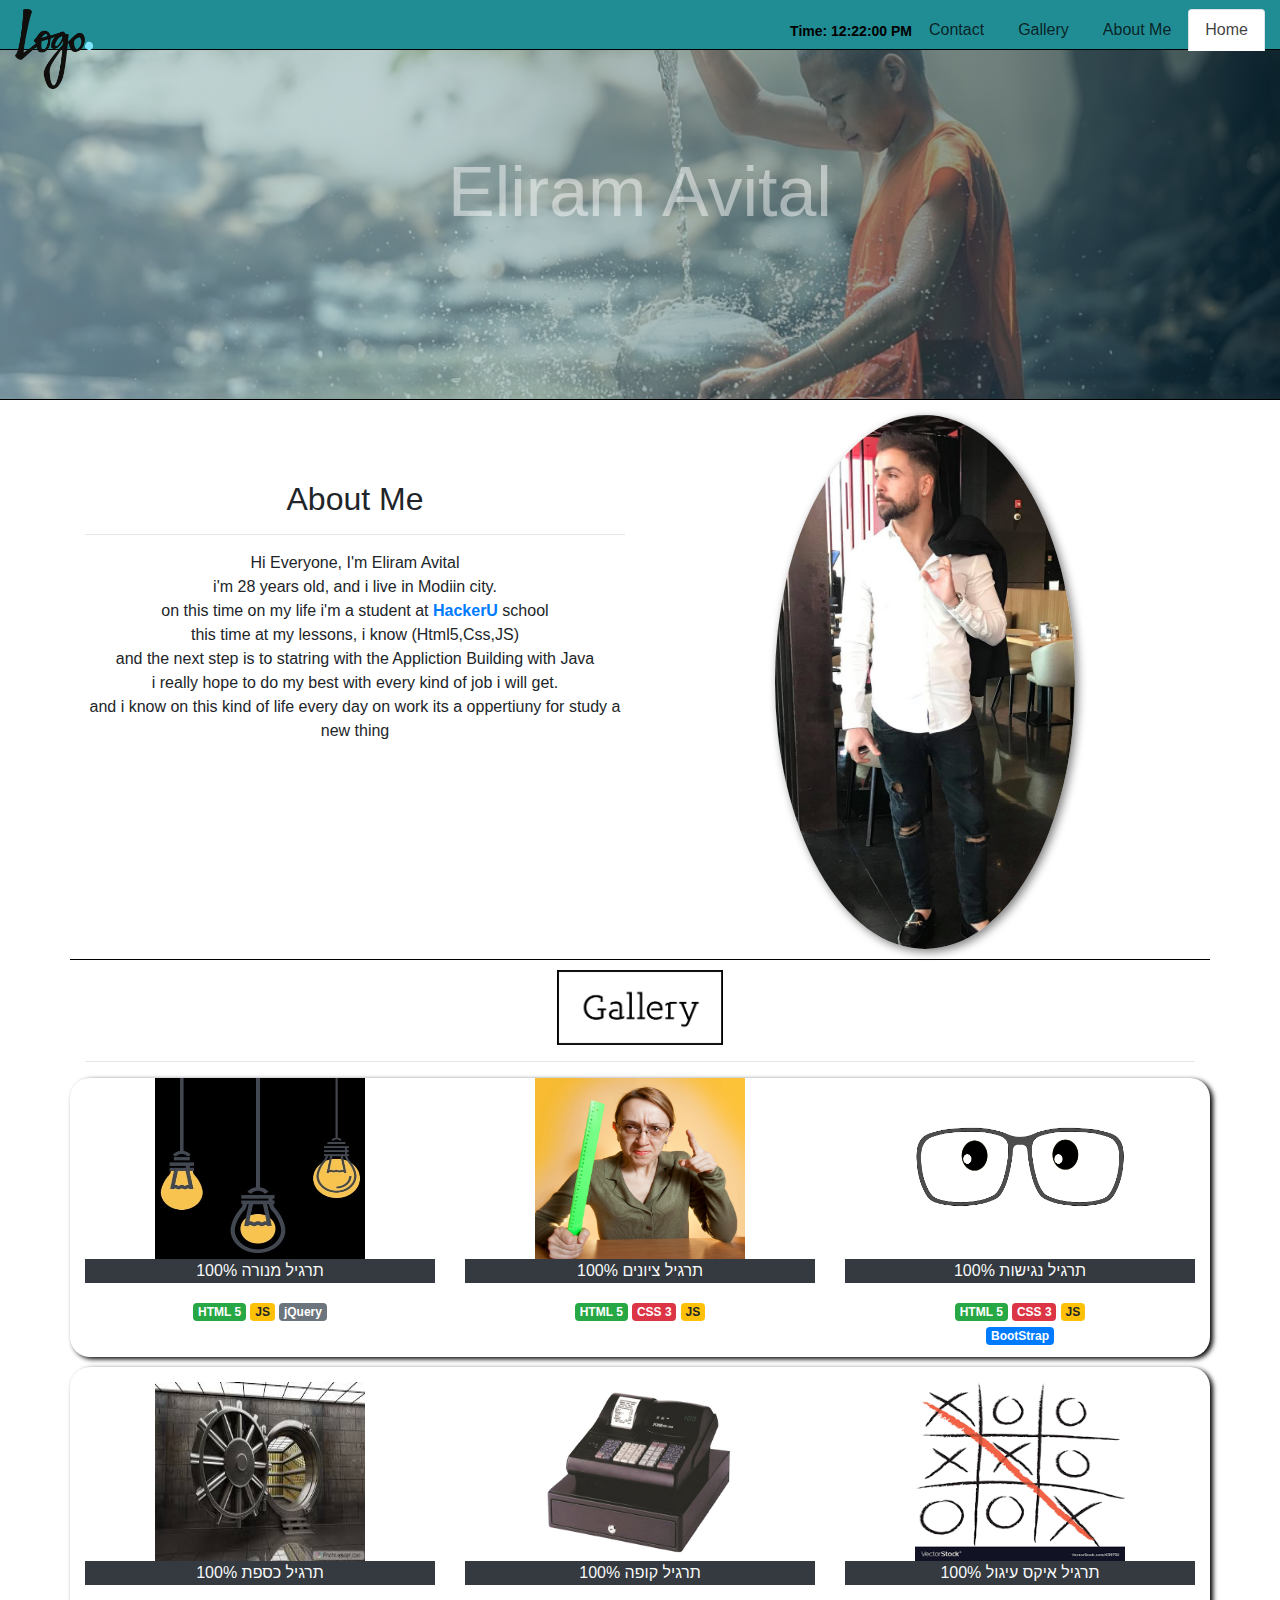
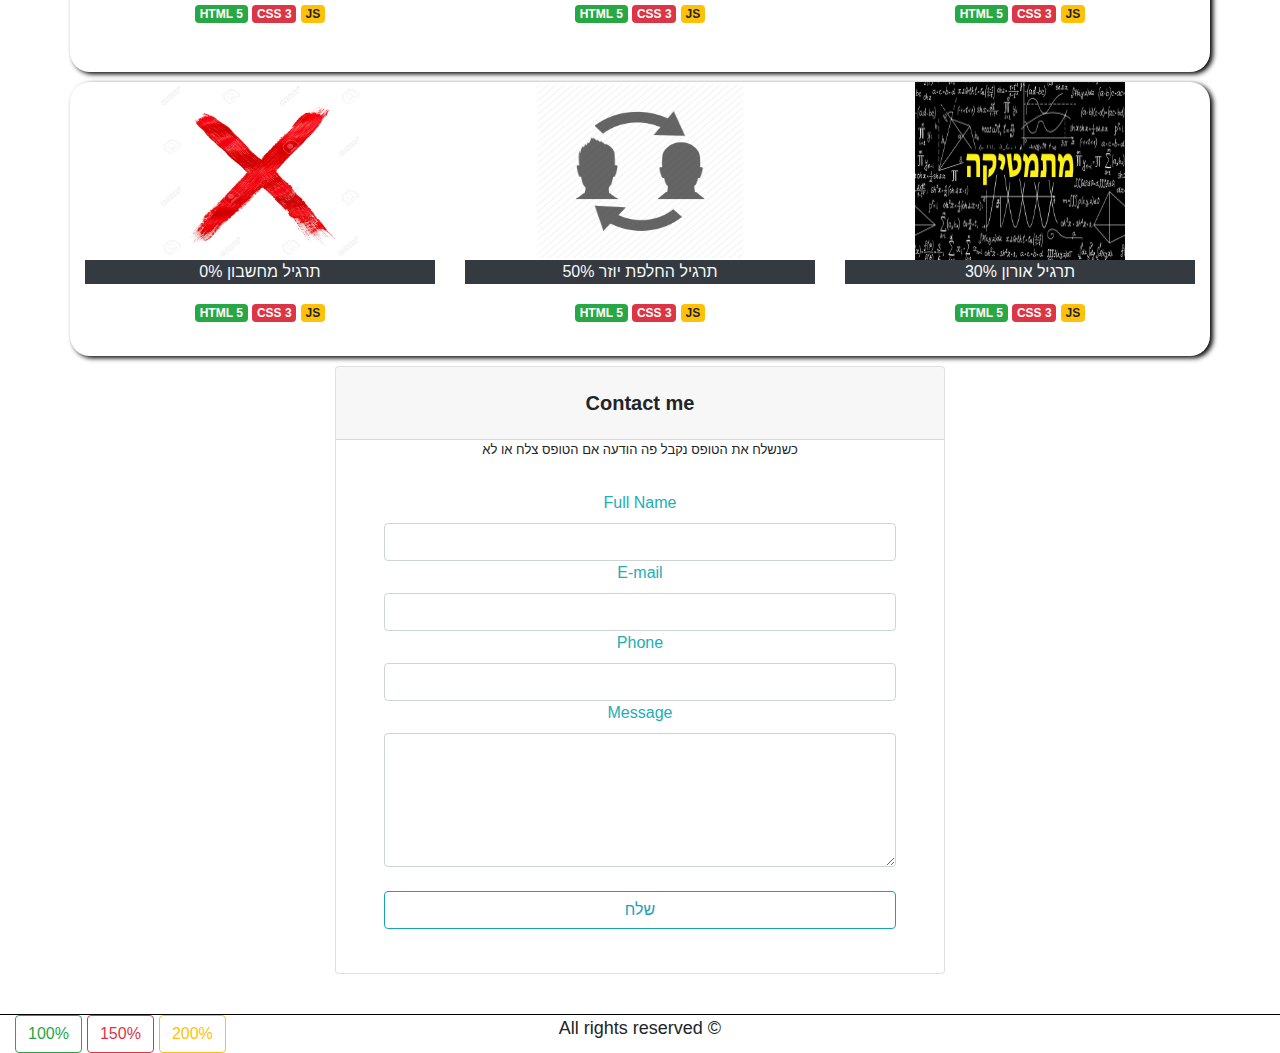
<file: index.html>
<!DOCTYPE html>
<html lang="en">

<head>
    <meta charset="UTF-8">
    <meta name="viewport" content="width=device-width, initial-scale=1.0">
    <meta http-equiv="X-UA-Compatible" content="ie=edge">
    <title>הפורטפוליו של אלירם</title>
    <link rel="stylesheet" href="https://stackpath.bootstrapcdn.com/bootstrap/4.3.1/css/bootstrap.min.css"
        integrity="sha384-ggOyR0iXCbMQv3Xipma34MD+dH/1fQ784/j6cY/iJTQUOhcWr7x9JvoRxT2MZw1T" crossorigin="anonymous">
    <link rel="stylesheet" href="https://use.fontawesome.com/releases/v5.7.2/css/all.css"
        integrity="sha384-fnmOCqbTlWIlj8LyTjo7mOUStjsKC4pOpQbqyi7RrhN7udi9RwhKkMHpvLbHG9Sr" crossorigin="anonymous">
    <link rel="stylesheet" href="css/style.css">
</head>

<body id="body" onload="help()">
    
 

    <header id="top">
<!-- כל איזור הניווט העליון-->
        <div class="container-fluid">
            <div class="row">
                <div class="col-md-6">
                    <img src="images/logo.png" alt="לוגו" style="height: 80px" title="My Website Logo">
                </div>
                <div class="col-md-6">
                    <ul class="nav nav-tabs myNav">
                        <li class="nav-item ">
                            <a class="nav-link  active" href="#home">Home</a>
                        </li>
                        <li class="nav-item ">
                            <a class="nav-link " href="#aboutUs">About Me</a>
                        </li>
                        <li class="nav-item ">
                            <a class="nav-link " href="#gallery">Gallery</a>
                        </li>
                        <li class="nav-item ">
                            <a class="nav-link " href="#foot">Contact</a>
                        </li>

                        <p id="clock"></p>


                    </ul>




                </div>


            </div>


        </div>



    </header>
    <section id="home" class="container-fluid">
        <div class="row">
            <div class="col-md-12 text-center">
                <h1> Eliram Avital</h1><!--מה יכתב בתוך התמונה למעלה בדף-->
            </div>
        </div>



    </section>

    <section id="aboutUs" class="container text-center">
        <div class="row">
            <div class="col-md-6"><!--האיזור מחולק לשתי חלקים איזור קצת עלי זה האיזור מתחם שלו-->
                <h2 id="margin">About Me</h2>
                <hr>
                <!--קצת עלי את הטקסט אפשר לעצב חופשי לשים לב שיש 2 כפתורים אחד פייסבוק אחד אינסטגרם כדי לעבור לעמודים שלי שם -->
                <p>
                    Hi Everyone, I'm Eliram Avital <br>
                    i'm 28 years old, and i live in Modiin city. <br>
                    on this time on my life i'm a student at <a href="http://www.hackerU.co.il/" title="Link for HackerU"><b> HackerU</b></a> school <br>
                    this time at my lessons, i know (Html5,Css,JS)<br>
                    and the next step is to statring with the Appliction Building with Java <br>
                    i really hope to do my best with every kind of job i will get.<br>
                    and i know on this kind of life every day on work its a oppertiuny for study a new thing<br>
                    <br>
                    <a href="https://www.facebook.com/eliram.avital" title="My Profile"><i
                            class="fab fa-facebook">&nbsp;&nbsp;&nbsp;</i></a>
                    <a href="https://www.instagram.com/eliram_avital" title="My Instagram Page"><i class="fab fa-instagram"></i></a>&nbsp; &nbsp;
                    <a href="https://www.Twitter.com/"
                    title="Twitter"><i class="fab fa-twitter"></i></a>



                </p>
            </div>
            <div class="col-md-6"><!--איזור שני הוא איזור התמונה שלי צד ימין-->
                <img src="images/myPic.jpg" alt="altPic" title="my Picture" class="rounded-circle">
            </div>
        </div>

    </section>

<!--איזור הגלריה באתר-->
    <section id="gallery" class="container">
        <div class="row">
            <div class="col-md-12 col-md-4 text-center">
                <img id="galleryLogo" src="images/gallery.jpg" title="Gallery" alt="picGallery">
                <hr>
            </div>



        </div>
        <div id="gallery1" class="row">
            <div class="col-md-4 text-center pic">
                <a href="Project/menora/light.html">
                    <img id="pic11" src="images/turnOn.jpg">
                </a>
                <p class="text-light bg-dark">תרגיל מנורה 100%</p>
                <span class="badge badge-success">HTML 5</span>
                <span class="badge badge-warning">JS</span>
                <span class="badge badge-secondary">jQuery</span>

            </div>
            <div class="col-md-4 text-center pic">
                <a href="Project/tzionim/listTzionim.html">
                    <img id="pic11" src="images/teacher.jpg">
                </a>
                <p class="text-light bg-dark">תרגיל ציונים 100%</p>
                <span class="badge badge-success">HTML 5</span>
                <span class="badge badge-danger">CSS 3</span>
                <span class="badge badge-warning">JS</span>

            </div>
            <div class="col-md-4 text-center pic">

                <a href="Project/negishot/negishot.html">
                    <img id="pic11" src="images/negishot.jpg">
                </a>
                <p class="text-light bg-dark">תרגיל נגישות 100%</p>

                <span class="badge badge-success">HTML 5</span>
                <span class="badge badge-danger">CSS 3</span>
                <span class="badge badge-warning">JS</span><br>
                <span class="badge badge-primary">BootStrap</span>


            </div>

        </div>
        <div id="gallery2" class="row">
            <div class="col-md-4 text-center pic">
                <a href="Project/safe/safe.html">
                    <img id="pic11" src="images/safe.jpg">
                </a>
                <p class="text-light bg-dark">תרגיל כספת 100%</p>
                <span class="badge badge-success">HTML 5</span>
                <span class="badge badge-danger">CSS 3</span>
                <span class="badge badge-warning">JS</span>
            </div>
            <div class="col-md-4 text-center pic">
                <a href="Project/Kopa/kopa.html">
                    <img id="pic11" src="images/kopa.jpg">
                </a>
                <p class="text-light bg-dark">תרגיל קופה 100%</p>

                <span class="badge badge-success">HTML 5</span>
                <span class="badge badge-danger">CSS 3</span>
                <span class="badge badge-warning">JS</span>
            </div>
            <div class="col-md-4 text-center pic">
                <a href="Project/tic tac toe/index.html">
                    <img id="pic11" src="images/ticTacToe.png">
                </a>
                <p class="text-light bg-dark">תרגיל איקס עיגול 100%</p>
            </a>    
                <span class="badge badge-success">HTML 5</span>
                <span class="badge badge-danger">CSS 3</span>
                <span class="badge badge-warning">JS</span>
            </div>
        </div>
    

        <div id="gallery3" class="row">
            <div class="col-md-4 text-center pic">
                <a href="Project/menora/light.html">
                    <img id="pic11" src="images/notReady.jpg">
                </a>
                <p class="text-light bg-dark">תרגיל מחשבון 0%</p>
                <span class="badge badge-success">HTML 5</span>
                <span class="badge badge-danger">CSS 3</span>
                <span class="badge badge-warning">JS</span>
            </div>
            <div class="col-md-4 text-center pic">
                <a href="Project/change Users/changeUsers.html">
                 <img id="pic11" src="images/changeuser.png">
                </a>
                <p class="text-light bg-dark">תרגיל החלפת יוזר 50%</p>
                <span class="badge badge-success">HTML 5</span>
                <span class="badge badge-danger">CSS 3</span>
                <span class="badge badge-warning">JS</span>
            </div>
            <div class="col-md-4 text-center pic">

                <a href="Project/targil oron/oron.html">
                    <img id="pic11" src="images/math.jpg">
                </a>
                <p class="text-light bg-dark"> 30% תרגיל אורון</p>

                <span class="badge badge-success">HTML 5</span>
                <span class="badge badge-danger">CSS 3</span>
                <span class="badge badge-warning">JS</span>


            </div>
        </div>



    </section>

    <section class="container-fluid">

        <div class="row">
            <div class="col-md-3"></div>
            <div class="col-md-6">
                <!-- Material form contact -->
                <div class="card">

                    <h5 class="card-header info-color white-text text-center py-4">
                        <strong>Contact me</strong>
                        <br>
                        
                    </h5>
                    <p id="contactUser">כשנשלח את הטופס נקבל פה הודעה אם הטופס צלח או לא</p>
                    

                    <!--Card content-->
                    <div class="card-body px-lg-5 pt-0">

                        <!-- Form -->
                        <form class="text-center" style="color: #21aeb3;">

                            <!-- Name -->
                            <div class="md-form mt-3">
                                    <label for="materialContactFormName">Full Name </label>

                                <input type="text" id="fullName" class="form-control">
                            </div>

                            <!-- E-mail -->
                            <div class="md-form">
                                    <label for="materialContactFormEmail">E-mail</label>

                                <input type="email" id="email" class="form-control">
                            </div>
                           <!-- Phone -->
                            <div class="md-form">
                                    <label for="materialContactFormPhone">Phone</label>

                                <input type="tel" id="phone" class="form-control">
                            </div>



                            <!--Message-->
                            <div class="md-form">
                                    <label for="materialContactFormMessage">Message</label>

                                <textarea id="messageUser" class="form-control md-textarea"
                                    rows="5"></textarea>
                            </div>


                            <!-- Send button -->
                            <input type="button" value="שלח" class="btn btn-outline-info btn-rounded btn-block z-depth-0 my-4 waves-effect"
                               id="btnSend"/>

                        </form>
                        <!-- Form -->

                    </div>

                </div>
                <!-- Material form contact -->
            </div>
            <div class="col-md-3"></div>
        </div>

    </section>

    <footer id="foot" class="container-fluid"><!-- איזור פוטר צד שמאל קטע סקריפט מאפשר ליוזר לבחור את גודל הפונט -->
        <div class="row">
                
            <div class="col-md-4"><button onclick="oneHundred()" type="button" class="btn btn-outline-success">100%</button>
                <button onclick="oneHundredHalf()" type="button" class="btn btn-outline-danger">150%</button>
                <button onclick="twoHundred()" type="button" class="btn btn-outline-warning">200%</button></div>
<!-- איזור פוטר אמצע השורה כל הזכויות שמורות -->
            <div class="col-md-4 text-center">All rights reserved &copy; </div>
            <!-- איזור פוטר צד ימין לוגואים של קישורים לאתרים חיצוניים -->
            <div class="col-md-4 text-right"><a href="https://www.facebook.com/eliram.avital" title="FaceBook"><i
                        class="fab fa-facebook">&nbsp;&nbsp;&nbsp;</i></a><a href="https://www.instagram.com/eliram_avital"
                    title="Instagram"><i class="fab fa-instagram"></i></a>&nbsp;
                    <a href="https://www.Twitter.com/"
                    title="Twitter"><i class="fab fa-twitter"></i></a>
                
                </div>
        </div>

    </footer>

    <script src="https://ajax.googleapis.com/ajax/libs/jquery/2.2.4/jquery.min.js"></script>
    <script src="script/script.js"></script>



    <script src="https://code.jquery.com/jquery-3.3.1.slim.min.js"
        integrity="sha384-q8i/X+965DzO0rT7abK41JStQIAqVgRVzpbzo5smXKp4YfRvH+8abtTE1Pi6jizo"
        crossorigin="anonymous"></script>
    <script src="https://cdnjs.cloudflare.com/ajax/libs/popper.js/1.14.7/umd/popper.min.js"
        integrity="sha384-UO2eT0CpHqdSJQ6hJty5KVphtPhzWj9WO1clHTMGa3JDZwrnQq4sF86dIHNDz0W1"
        crossorigin="anonymous"></script>
    <script src="https://stackpath.bootstrapcdn.com/bootstrap/4.3.1/js/bootstrap.min.js"
        integrity="sha384-JjSmVgyd0p3pXB1rRibZUAYoIIy6OrQ6VrjIEaFf/nJGzIxFDsf4x0xIM+B07jRM"
        crossorigin="anonymous"></script>



</body>

</html>
</file>
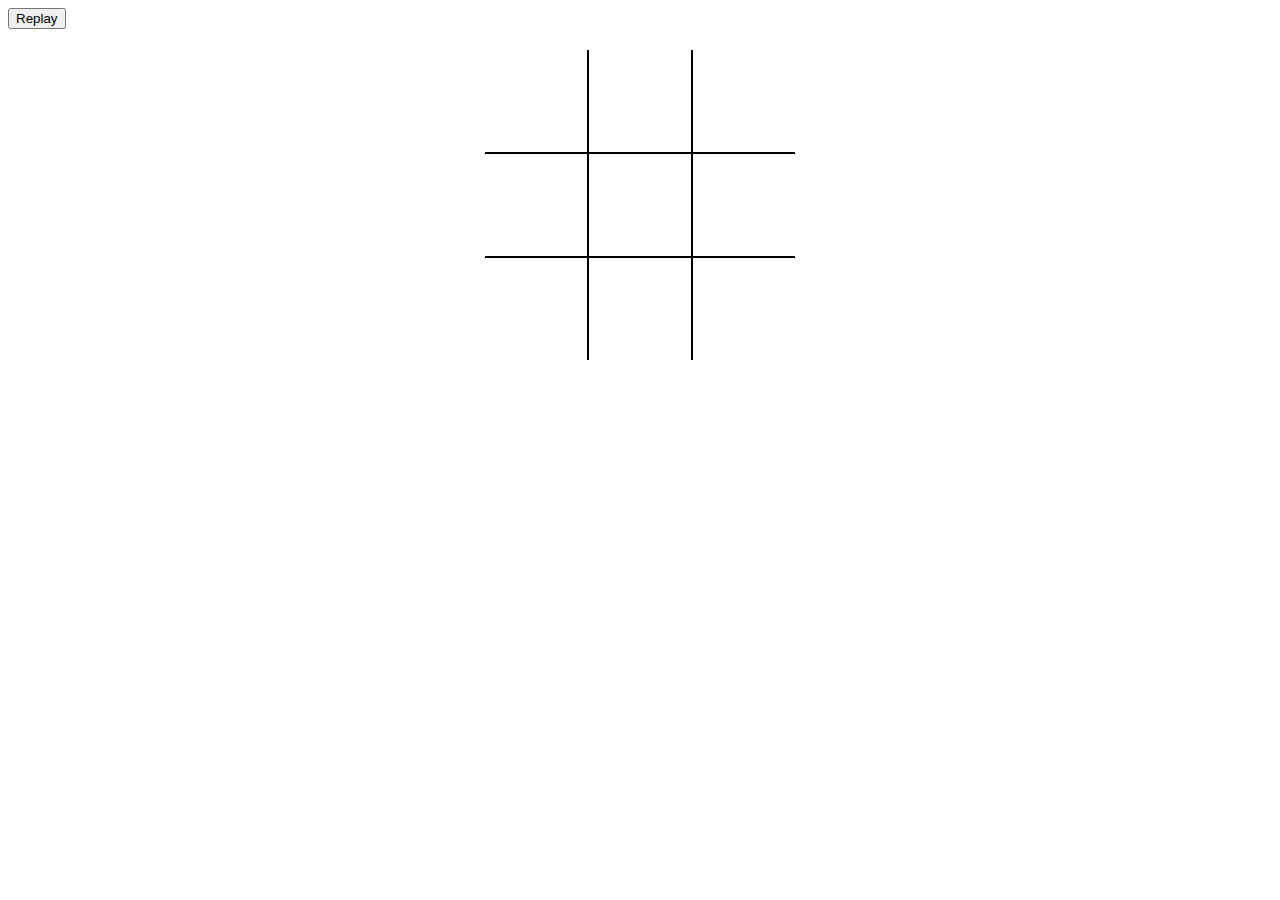
<file: Project/tic tac toe/index.html>
<!DOCTYPE html>
<html lang="en">
<head>
    <meta charset="UTF-8">
    <title>tic tac toe</title>
    <link rel="stylesheet" href="stylesheets/style.css">
</head>
<body>

<!-- Game Table -->

<table>
    <tr>
     <td class="cell" id="0"></td>
        <td class="cell" id="1"></td>
        <td class="cell" id="2"></td>
    </tr>
    <tr>
        <td class="cell" id="3"></td>
        <td class="cell" id="4"></td>
        <td class="cell" id="5"></td>
    </tr>
    <tr>
        <td class="cell" id="6"></td>
        <td class="cell" id="7"></td>
        <td class="cell" id="8"></td>
    </tr>

</table>

<div class="endgame">
        <div class="text"></div>
</div>

    <button onclick="startGame()">Replay</button>







<script src="javascripts/script.js"></script>
</body>
</html>
</file>
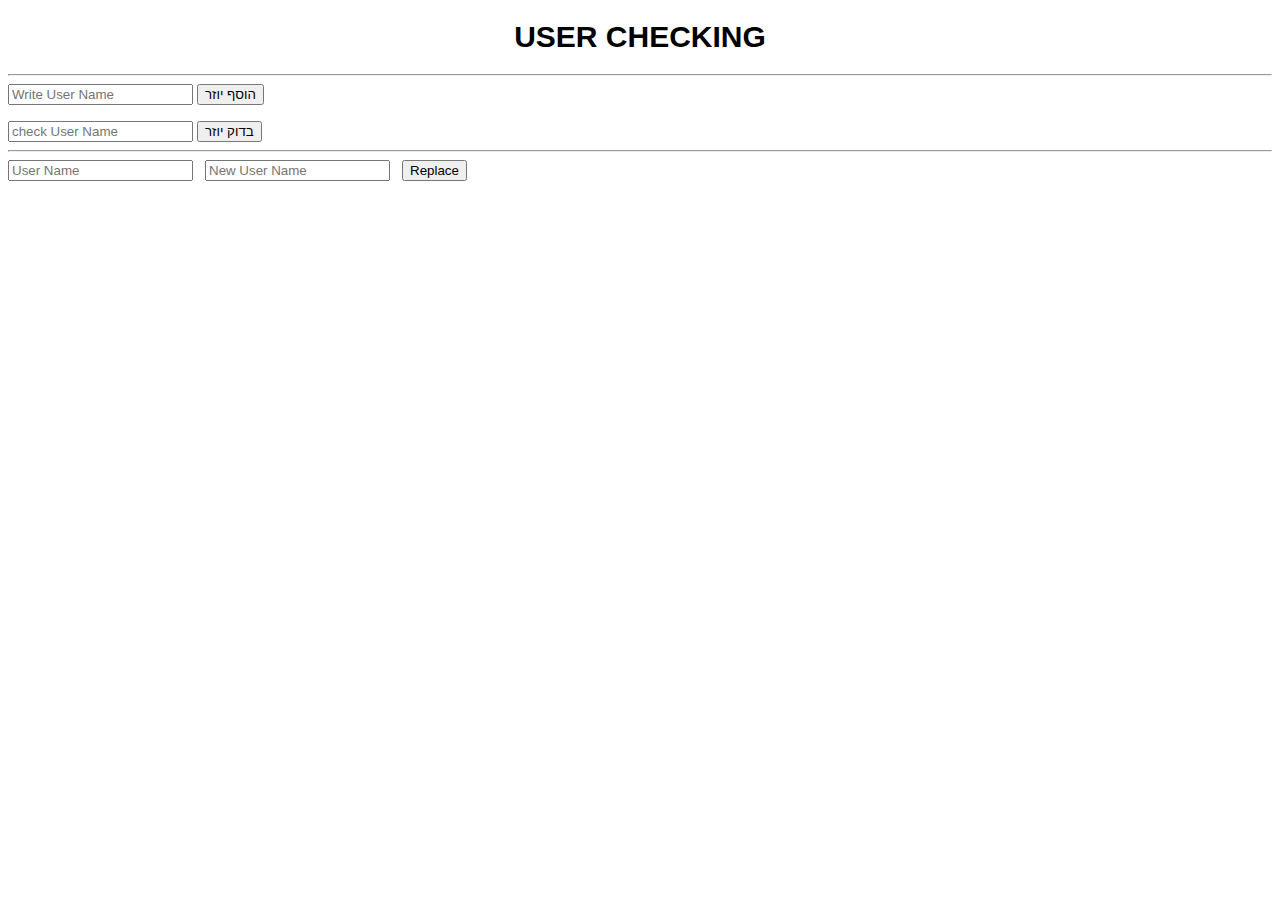
<file: Project/change Users/changeUsers.html>
<!DOCTYPE html>
<html lang="en">
<head>
    <meta charset="UTF-8">
    <meta name="viewport" content="width=device-width, initial-scale=1.0">
    <meta http-equiv="X-UA-Compatible" content="ie=edge">
    <title>Document</title>
    <script src="script/changeUsers.js"></script>
    <link rel="stylesheet" href="style/style.css">
</head>
<body>
<h1>USER CHECKING</h1>
<hr>
    <input type="type" id="user" placeholder="Write User Name">
    <button onclick="userName()">הוסף יוזר</button><br>

    <p id="messageForUser"></p>

    <input type="type" id="checkUser" placeholder="check User Name">
    <button onclick="checkUser()">בדוק יוזר</button>

    <hr>

    <input type ="text" id = "oldUserName" placeholder="User Name">
    &nbsp;
    <input type = "text" id = "newUserName" placeholder="New User Name">
        &nbsp;
        <button onclick="switchUserName()">Replace</button>
        <p id="messageForUser1"></p>
    
</body>
</html>
</file>
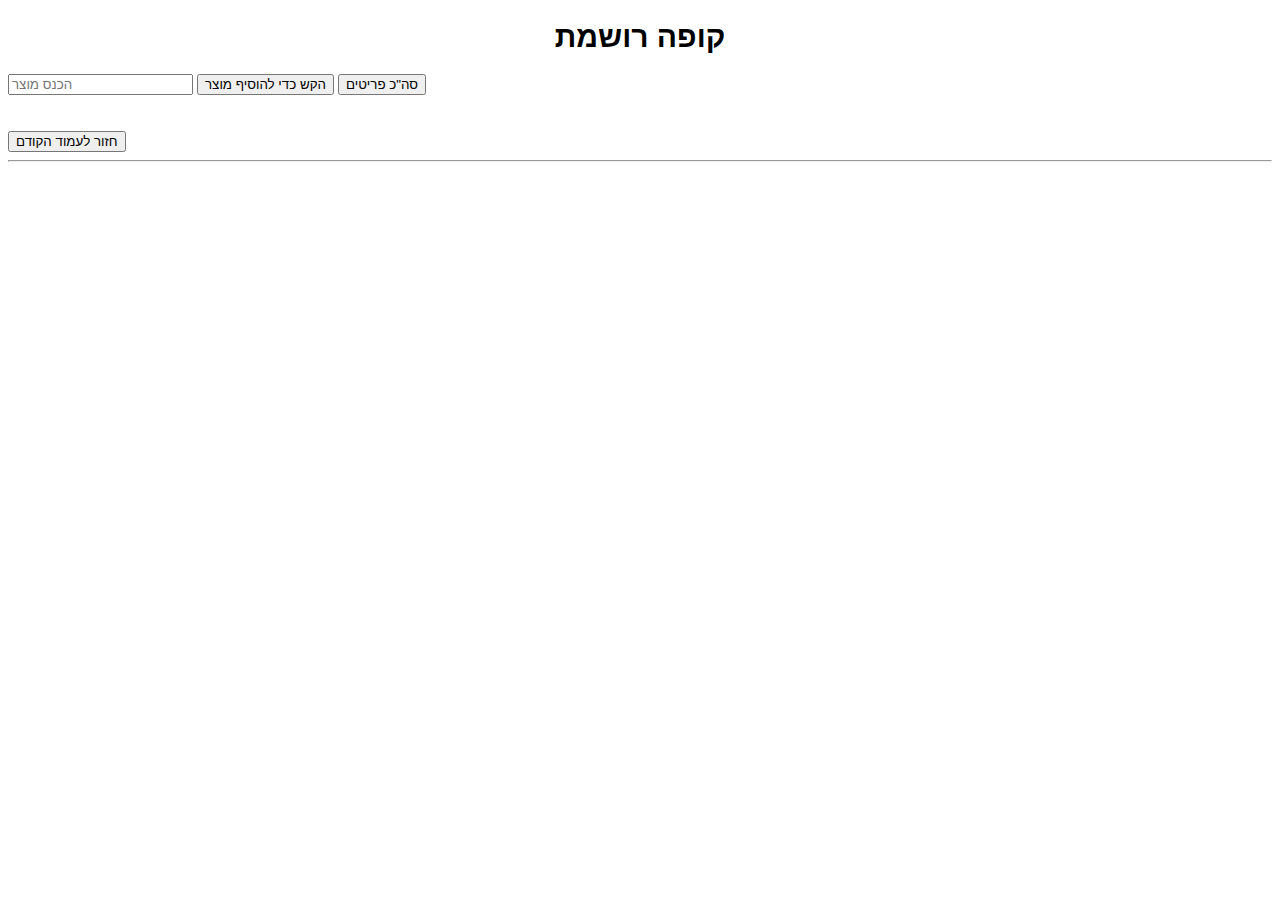
<file: Project/Kopa/kopa.html>
<!DOCTYPE html>
<html lang="en">

<head>
    <meta charset="UTF-8">
    <meta name="viewport" content="width=device-width, initial-scale=1.0">
    <meta http-equiv="X-UA-Compatible" content="ie=edge">
    <title>תרגיל קופה רושמת</title>
    <script src="script/kopa.js"></script>
    <link rel="stylesheet" href="style/style.css">


</head>

<body>


    <h1>קופה רושמת</h1>


    <input type="text" id="productUser" placeholder="הכנס מוצר">
    <button onclick="kopa()">הקש כדי להוסיף מוצר</button>
    <button onclick="counter()">סה"כ פריטים</button>
    <br><br><br>
    <button onclick="goBack()">חזור לעמוד הקודם</button>

    <hr>
    <p id="messageForUser"></p>
    <ul id="list"></ul>
    <p id="countOfProducts"></p>

    <br><br><b><br><br>
        <script src="https://code.jquery.com/jquery-3.3.1.slim.min.js"
            integrity="sha384-q8i/X+965DzO0rT7abK41JStQIAqVgRVzpbzo5smXKp4YfRvH+8abtTE1Pi6jizo"
            crossorigin="anonymous"></script>
        <script src="https://cdnjs.cloudflare.com/ajax/libs/popper.js/1.14.7/umd/popper.min.js"
            integrity="sha384-UO2eT0CpHqdSJQ6hJty5KVphtPhzWj9WO1clHTMGa3JDZwrnQq4sF86dIHNDz0W1"
            crossorigin="anonymous"></script>
        <script src="https://stackpath.bootstrapcdn.com/bootstrap/4.3.1/js/bootstrap.min.js"
            integrity="sha384-JjSmVgyd0p3pXB1rRibZUAYoIIy6OrQ6VrjIEaFf/nJGzIxFDsf4x0xIM+B07jRM"
            crossorigin="anonymous"></script>
</body>

</html>
</file>
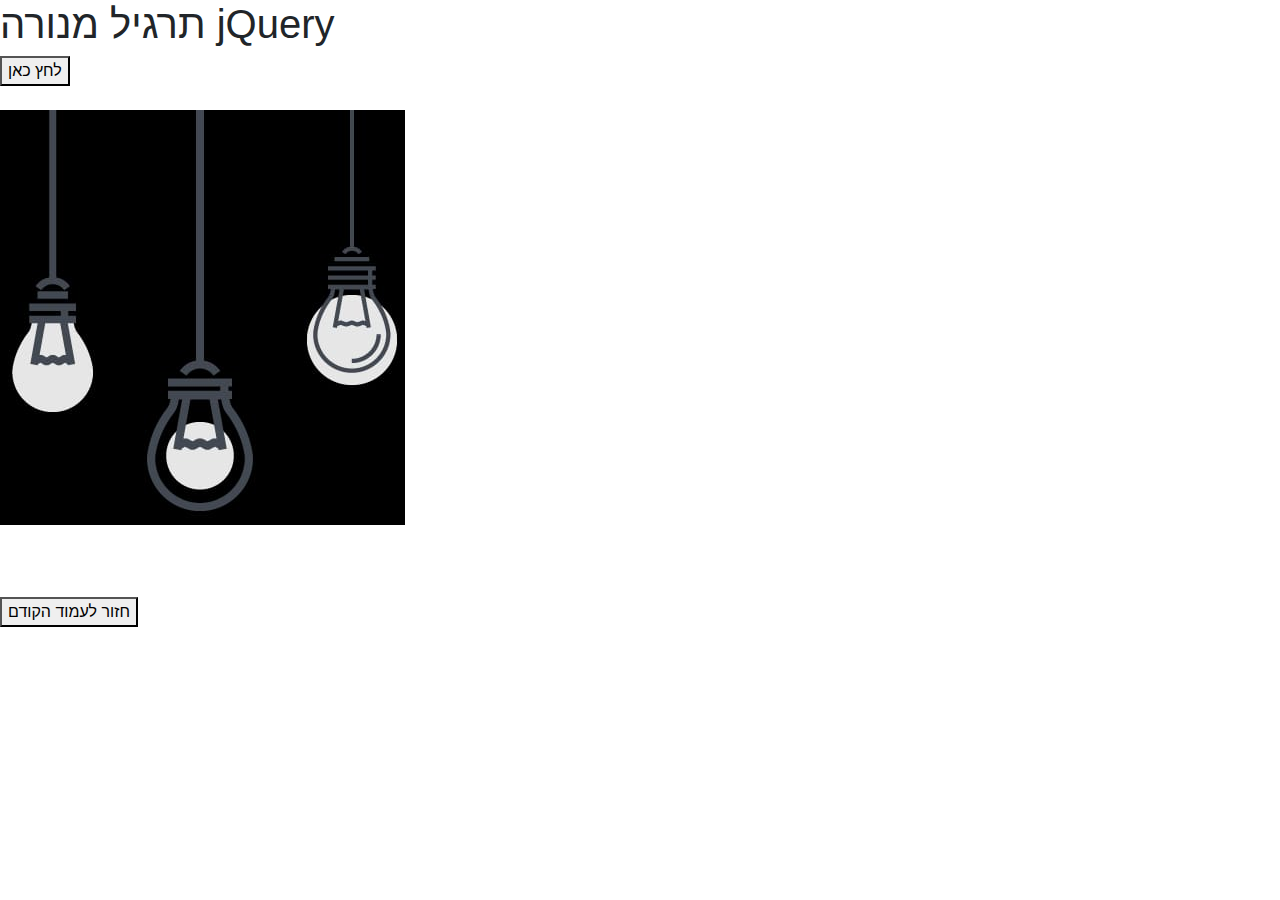
<file: Project/menora/light.html>
<!DOCTYPE html>
<html lang="en">
<head>
    <meta charset="UTF-8">
    <meta name="viewport" content="width=device-width, initial-scale=1.0">
    <meta http-equiv="X-UA-Compatible" content="ie=edge">
    <title>תרגיל מנורה jQuery</title>
    <link rel="stylesheet" href="https://stackpath.bootstrapcdn.com/bootstrap/4.3.1/css/bootstrap.min.css" integrity="sha384-ggOyR0iXCbMQv3Xipma34MD+dH/1fQ784/j6cY/iJTQUOhcWr7x9JvoRxT2MZw1T" crossorigin="anonymous">



</head>
<body>
    


<div id="changePic">
        <h1 id="messageForUser">תרגיל מנורה jQuery</h1>

        <button>לחץ כאן</button>
<br><br>
<img id="pic" src="images/turnOff.jpg"><br>
</div>

<br><br><br>
<button onclick="goBack()">חזור לעמוד הקודם</button>



<script src="https://code.jquery.com/jquery-3.3.1.slim.min.js" integrity="sha384-q8i/X+965DzO0rT7abK41JStQIAqVgRVzpbzo5smXKp4YfRvH+8abtTE1Pi6jizo" crossorigin="anonymous"></script>
<script src="https://cdnjs.cloudflare.com/ajax/libs/popper.js/1.14.7/umd/popper.min.js" integrity="sha384-UO2eT0CpHqdSJQ6hJty5KVphtPhzWj9WO1clHTMGa3JDZwrnQq4sF86dIHNDz0W1" crossorigin="anonymous"></script>
<script src="https://stackpath.bootstrapcdn.com/bootstrap/4.3.1/js/bootstrap.min.js" integrity="sha384-JjSmVgyd0p3pXB1rRibZUAYoIIy6OrQ6VrjIEaFf/nJGzIxFDsf4x0xIM+B07jRM" crossorigin="anonymous"></script>
    <script src="https://ajax.googleapis.com/ajax/libs/jquery/2.2.4/jquery.min.js"></script>
<script src="script/script.js"></script>
</body>
</html>
</file>
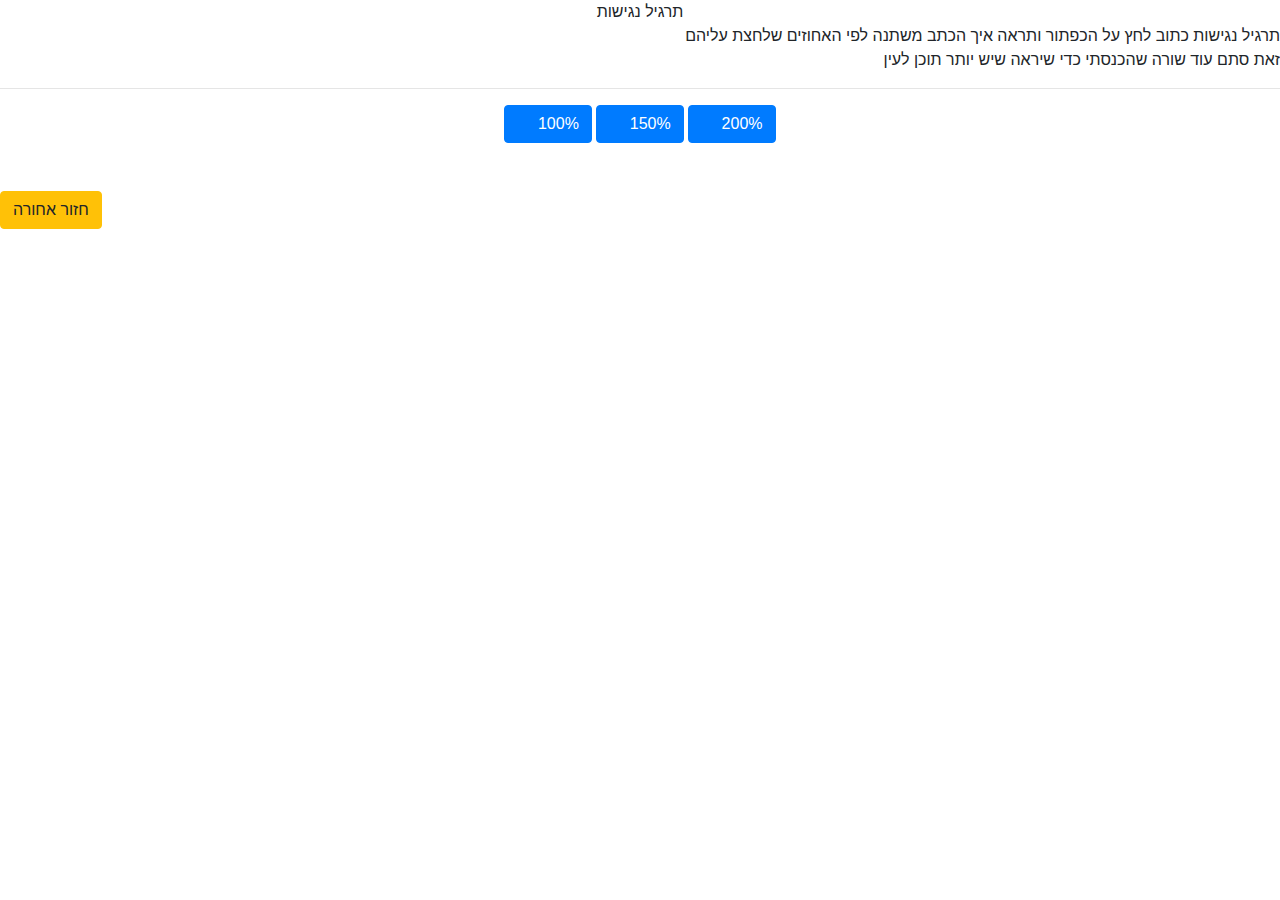
<file: Project/negishot/negishot.html>
<!DOCTYPE html>
<html lang="en">

<head>
    <meta charset="UTF-8">
    <meta name="viewport" content="width=device-width, initial-scale=1.0">
    <meta http-equiv="X-UA-Compatible" content="ie=edge">
    <title>תרגיל נגישות</title>     
    <link rel="stylesheet" href="https://stackpath.bootstrapcdn.com/bootstrap/4.3.1/css/bootstrap.min.css" integrity="sha384-ggOyR0iXCbMQv3Xipma34MD+dH/1fQ784/j6cY/iJTQUOhcWr7x9JvoRxT2MZw1T" crossorigin="anonymous">

        <link rel="stylesheet" href="style/style.css">  
        <script src="script/negishot.js"></script>
   

</head>

<body>

    <header id="titlePage">תרגיל נגישות</header>
    <div>
        <p id="size">תרגיל נגישות כתוב לחץ על הכפתור ותראה איך הכתב משתנה לפי האחוזים שלחצת עליהם
<br>
זאת סתם עוד שורה שהכנסתי כדי שיראה שיש יותר תוכן לעין
        </p>
        <hr>
        <section id="nameOfTheRow">
                    <button onclick="oneHundred()" class="btn btn-primary" type="button" >
            <span class="spinner-grow spinner-grow-sm" role="status" aria-hidden="true"></span>
100%
          </button>
          <button onclick="oneHundredAndHalf()" class="btn btn-primary" type="button" >
            <span class="spinner-grow spinner-grow-sm" role="status" aria-hidden="true"></span>
150%
          </button>
          <button onclick="twoHundred()" class="btn btn-primary" type="button" >
            <span class="spinner-grow spinner-grow-sm" role="status" aria-hidden="true"></span>
200%
          </button>
          </section>
        
        </div>

    <br><br>
        <button onclick="goBack()" type="button" class="btn btn-warning">חזור אחורה</button>

        <script src="https://code.jquery.com/jquery-3.3.1.slim.min.js"
            integrity="sha384-q8i/X+965DzO0rT7abK41JStQIAqVgRVzpbzo5smXKp4YfRvH+8abtTE1Pi6jizo"
            crossorigin="anonymous"></script>
        <script src="https://cdnjs.cloudflare.com/ajax/libs/popper.js/1.14.7/umd/popper.min.js"
            integrity="sha384-UO2eT0CpHqdSJQ6hJty5KVphtPhzWj9WO1clHTMGa3JDZwrnQq4sF86dIHNDz0W1"
            crossorigin="anonymous"></script>
        <script src="https://stackpath.bootstrapcdn.com/bootstrap/4.3.1/js/bootstrap.min.js"
            integrity="sha384-JjSmVgyd0p3pXB1rRibZUAYoIIy6OrQ6VrjIEaFf/nJGzIxFDsf4x0xIM+B07jRM"
            crossorigin="anonymous"></script>

</body>

</html>
</file>
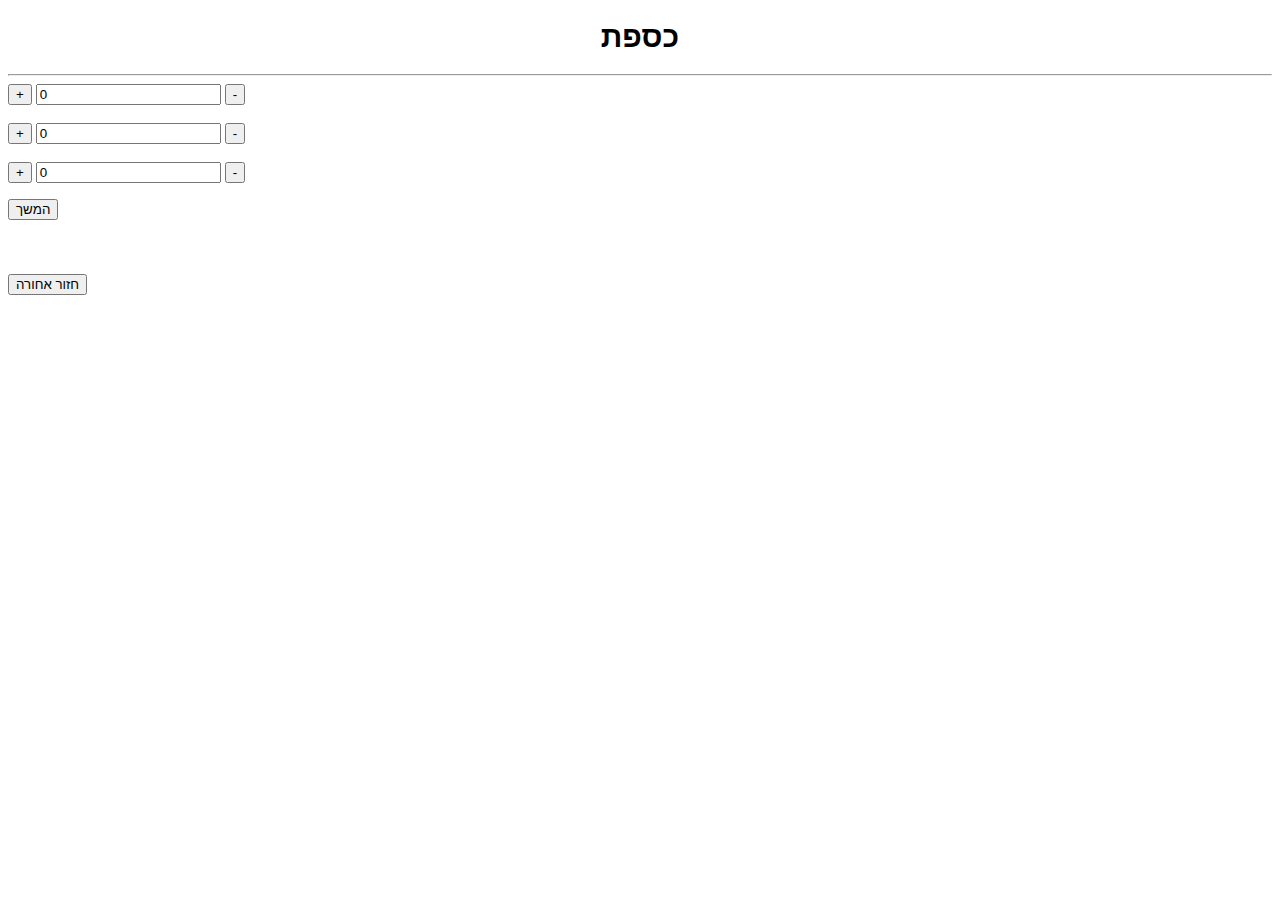
<file: Project/safe/safe.html>
<!DOCTYPE html>
<html lang="en">
<head>
    <meta charset="UTF-8">
    <meta name="viewport" content="width=device-width, initial-scale=1.0">
    <meta http-equiv="X-UA-Compatible" content="ie=edge">
    <title>Document</title>
    <link rel="stylesheet" href="style/style.css">
    <script src="script/safe.js"></script>    
</head>
<body>

    <h1>כספת</h1>
<hr>

<button onclick="plus()" id="plusUser" value="+">+</button>
<input type="number" id="userSelection" value="0">
<button onclick="minus()" id="minususer" value="-">-</button>


<br><br>
<button onclick="plus1()" id="plusUser1" value="+">+</button>
<input type="number" id="userSelection1" value="0">
<button onclick="minus1()" id="minususer1" value="-">-</button>

<br><br>
<button onclick="plus2()" id="plusUser2" value="+">+</button>
<input type="number" id="userSelection2" value="0">
<button onclick="minus2()" id="minususer2" value="-">-</button>

<p id="messageForUser"></p>
<button onclick="checkResult()" id="checking">המשך</button>

<br><br><br><br>
<button onclick="goBack()">חזור אחורה</button>
    
</body>
</html>
</file>
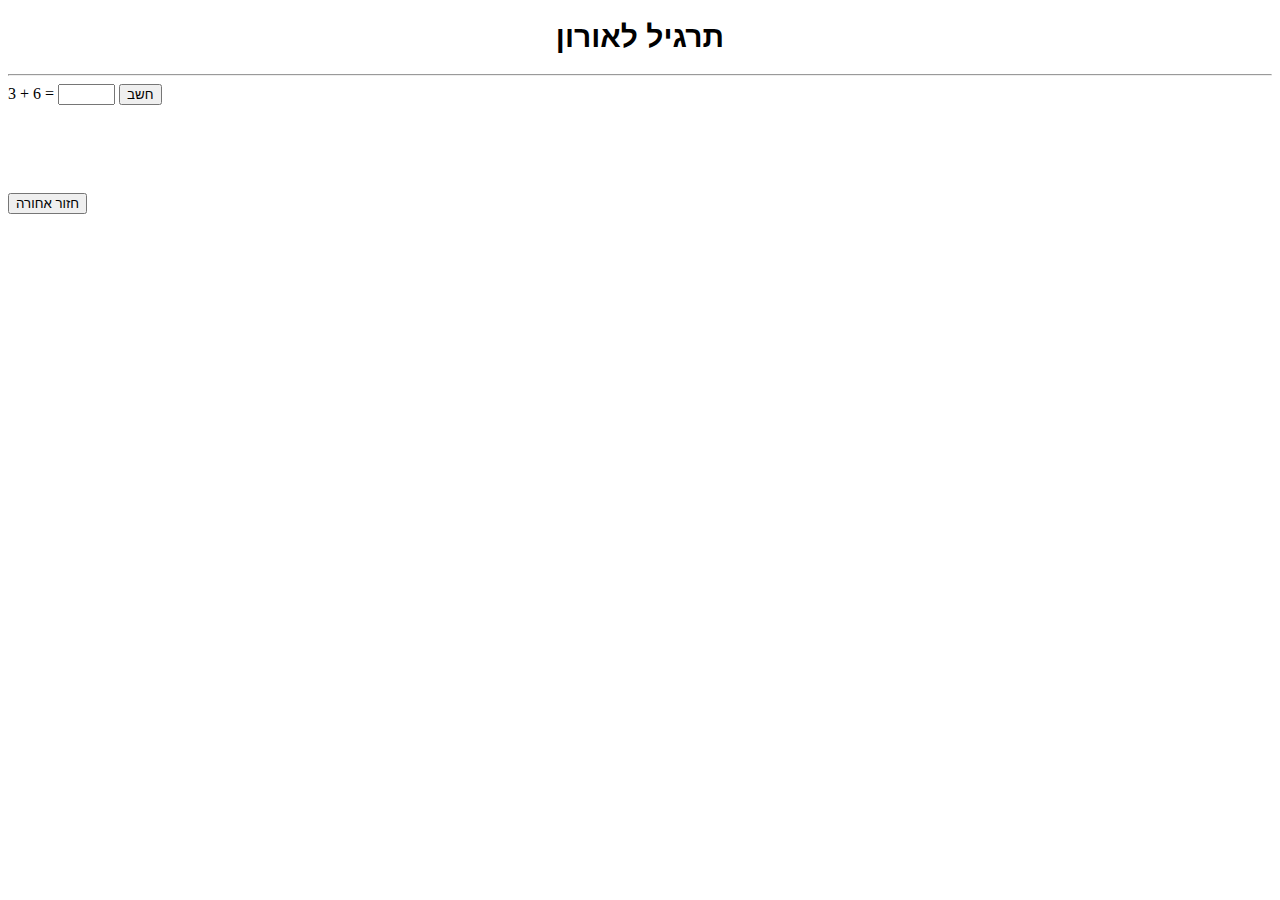
<file: Project/targil oron/oron.html>
<!DOCTYPE html>
<html lang="en">
<head>
    <meta charset="UTF-8">
    <meta name="viewport" content="width=device-width, initial-scale=1.0">
    <meta http-equiv="X-UA-Compatible" content="ie=edge">
    <title>Document</title>

    <script src="script/oron.js"></script>
    <link rel="stylesheet" href="style/style.css">

</head>
<body onload="newTargil()">

    <h1>תרגיל לאורון</h1>
    <hr>
   <span id="num1"></span>
   <span id="op">+</span>
   <span id="num2"></span>
    <span> = </span>
<input type="text" size="4" id="result">
   <button onclick="result()">חשב</button>
   <br>
   <p id="messageForUser"></p>

   <br><br><br><br>
   <button onclick="goBack()">חזור אחורה</button>
    

    
</body>
</html>
</file>
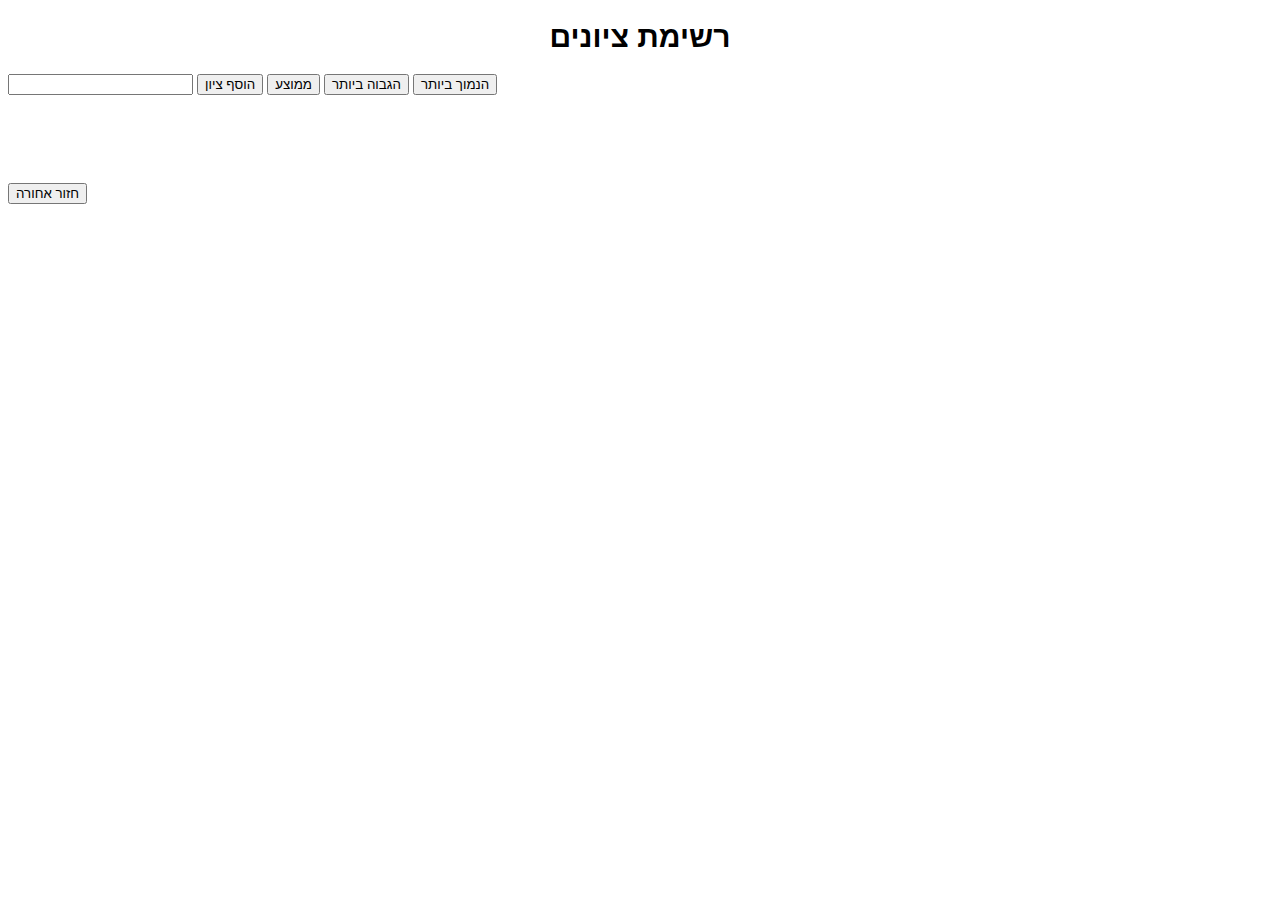
<file: Project/tzionim/listTzionim.html>
<!DOCTYPE html>
<html lang="en">
<head>
    <meta charset="UTF-8">
    <meta name="viewport" content="width=device-width, initial-scale=1.0">
    <meta http-equiv="X-UA-Compatible" content="ie=edge">
    <title>Document</title>
    

    <script src="script/listTzionim.js"></script>
    <link rel="stylesheet" href="style/style.css">

</head>
<body>

<h1>רשימת ציונים</h1>
<input type = "number" id = "tzionUser">
<button onclick="add()">הוסף ציון</button>
<button onclick="average()">ממוצע</button>
<button onclick="max()">הגבוה ביותר</button>
<button onclick="min()">הנמוך ביותר</button>
<p id="messageForUser"></p>
<p id="couner"></p>
<ul id="list"></ul>
<p id="averageUser"></p>
<p id="max"></p>
<p id="min"></p>

<br><br><br><br>
<button onclick="goBack()">חזור אחורה</button>
    
</body>
</html>
</file>
<file: css/style.css>
*{
    margin: 0;
    padding: 0;
}

html {
    scroll-behavior: smooth;
}

.myNav{
    border-bottom: 0px solid #e32358;
    direction: rtl;


}

#top {
    height: 50px;
    width: 100%;
    background-color: rgb(32, 140, 148);
    border-bottom: 1px solid black;
    padding-top: 9px;
    position: fixed;
    z-index: 100;

    

}
#clock{
    color:black;
    font-size: 14px;
    margin-top: 12px;
    font-weight: bold;
    
}

#top a {
    color: rgba(0, 0, 0, 0.774);
}

#home {
    height: 400px;
    border-bottom: 1px solid black;
    background-color: rgb(14, 97, 97);
    padding: 150px;
    background: linear-gradient(-90deg, #0C262690, #CAF0F080), url(../images/man.jpg);
    background-position: center center;
    background-size: cover;
    background-repeat: no-repeat;



}



#home h1 {
    font-size: 70px;
    color: rgba(255, 255, 255, 0.472);
    font-family: Arial;
}

#aboutUs {
    background-color: white;
    border-bottom: 1px solid black;
    padding-bottom: 10px;


}

#aboutUs img {
    width: 300px;
    margin-top: 15px;
    box-shadow: 3px 3px 10px grey;
}

#aboutUs h2 {
    padding-top: 80px;
}

#galleryLogo{
    width: 15%;
    margin-top: 10px;
}

#gallery1 {
    margin-bottom: 10px;
    box-shadow: 3px 2px 5px black;
    border-radius: 20px;
    padding: 0;

}

#pic11{
    transition: transform 0.5s;
    width: 60%;
    height: 65%;
}

#pic11:hover{
    transform: rotate(3deg);
}





#gallery2 {
    margin-bottom: 10px;
            box-shadow: 3px 2px 5px black;
    border-radius: 20px;
    padding: 15px 0;
}


#gallery3 {
    margin-bottom: 10px;
    box-shadow: 3px 2px 5px black;
    border-radius: 20px;
    padding: 0;
}

#contactUser{
    text-align: center;
    font-family: Arial, Helvetica, sans-serif;
    font-size: 13px;

}
.error{
    border: 1px solid red;
}



#foot{
    border-top: 1px solid black;
    margin-top: 40px;
    font-size: 18px;
}
</file>
<file: Project/tic tac toe/stylesheets/style.css>
td {
  border: 2px solid black;
  width: 100px;
  height: 100px;
  text-align: center;
  vertical-align: middle ;
  font-family: "Comic Sans MS";
  font-size: 70px;
  cursor: pointer;
}

table {
  border-collapse: collapse;
  position: absolute;
  left: 50%;
  margin-left: -155px;
  top: 50px;
}

table tr:first-child td{
  border-top: 0;

}

table tr:last-child td{
  border-bottom: 0;
}

table tr td:first-child{
  border-left: 0;
}

table tr td:last-child{
  border-right: 0;
}

.endgame {
  display: none;
  width: 200px;
  top: 120px;
  background-color: slategray;
  position: absolute;
  left: 50%;
  margin-left: -100px;
  padding-top: 50px;
  padding-bottom: 50px;
  text-align: center;
  border-radius: 5px;
  color: white;
  font-size: 2em;
}
</file>
<file: Project/change Users/style/style.css>
h1{
    text-align: center;
    font-family: Arial, Helvetica, sans-serif;
    font-size: 30px;
}
</file>
<file: Project/Kopa/style/style.css>
h1{
    text-align: center;
    font-family: Arial, Helvetica, sans-serif;
    font-size: 30px;
}
</file>
<file: Project/negishot/style/style.css>
#titlePage{
    text-align: center;
}

#nameOfTheRow{
    text-align: center;
}

#size{
    text-align: right;
    font-family: Arial, Helvetica, sans-serif;
}
</file>
<file: Project/safe/style/style.css>
h1{
    text-align: center;
    font-family: Arial, Helvetica, sans-serif;
    font-size: 30px;
}
</file>
<file: Project/targil oron/style/style.css>
h1{
    text-align: center;
    font-family: Arial, Helvetica, sans-serif;
    font-size: 30px;
}
</file>
<file: Project/tzionim/style/style.css>
h1{
    text-align: center;
    font-family: Arial, Helvetica, sans-serif;
    font-size: 30px;
}
</file>
